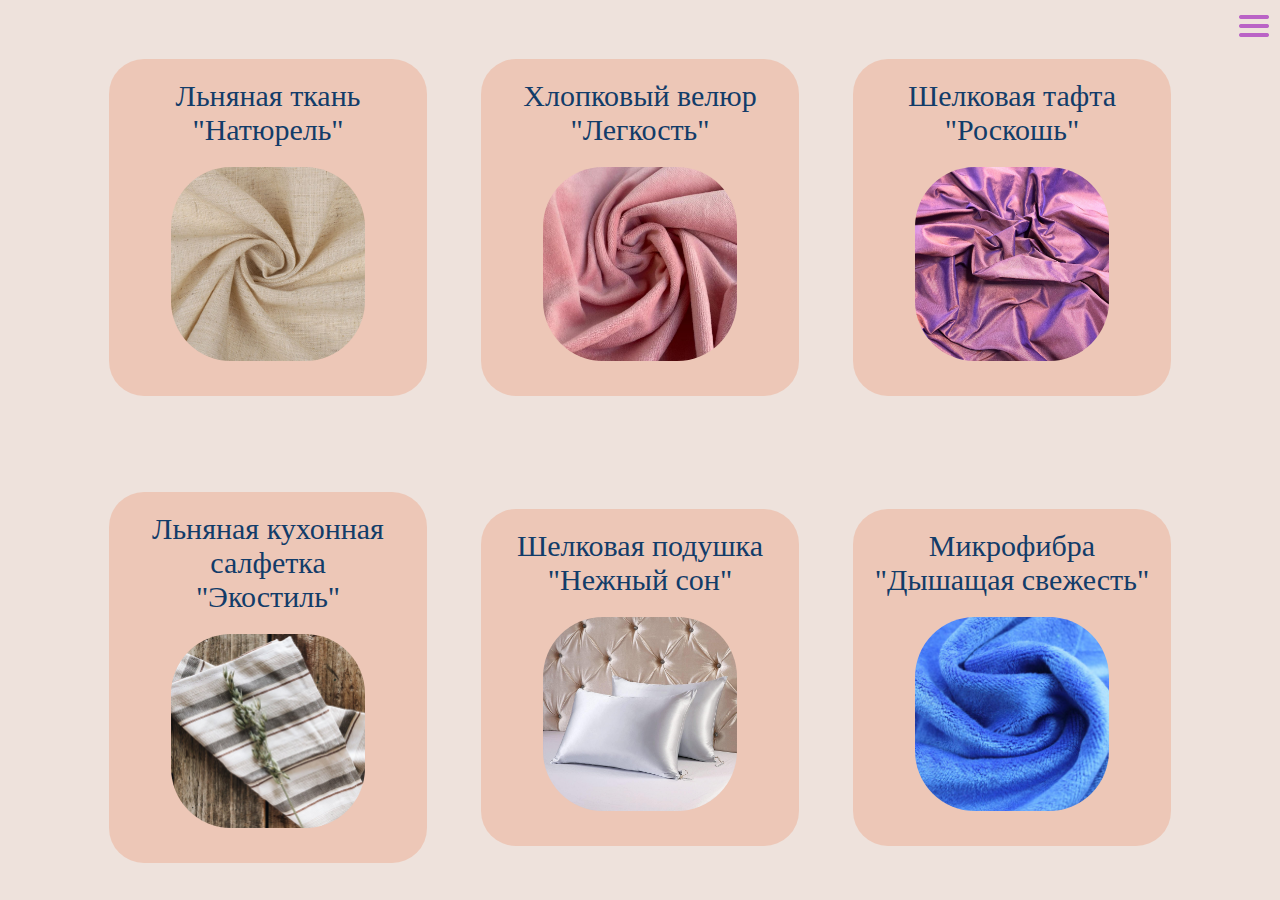
<file: index.html>
<!DOCTYPE html>
<head>
    <link rel="stylesheet" href="https://fonts.googleapis.com/css2?family=Roboto:wght@400;700&display=swap">
    <link rel="stylesheet" href="main.css">
    <link rel="shortcut icon" href="/icon.ico" type="image/x-icon">
    <title>Текстиль</title>
</head>
<body>
    <div class="mdiv">
        <div id="tovar1">
            <div class="product-info">
                <div class="product-title">Льняная ткань <br>"Натюрель"</div>
                <img src="len.jpg" class="product-image">
            </div>
        </div>
        <div id="tovar2">
            <div class="product-info">
                <div class="product-title">Хлопковый велюр <br>"Легкость"</div>
                <img src="hlop.jpeg" class="product-image">
            </div>
        </div>
        <div id="tovar3">
            <button  class="mb" onclick="comenu()"><img src="men.png" ></button>
            <div class="product-info1">
                <div class="product-title">Шелковая тафта <br>"Роскошь"</div>
                <img src="shek.jpg"  class="product-image">
            </div>
        </div>
        <div id="tovar4">
            <div class="product-info">
                <div class="product-title">Микрофибра <br>"Дышащая свежесть"</div>
                <img src="mic.jpg"  class="product-image">
            </div>
        </div>
        <div id="tovar5">
            <div class="product-info">
                <div class="product-title">Шелковая подушка <br> "Нежный сон"</div>
                <img src="pod.jpg"  class="product-image">
            </div>
        </div>
        <div id="tovar6">
            <div class="product-info">
                <div class="product-title">Льняная кухонная салфетка <br>"Экостиль"</div>
                <img src="salf.jpg"  class="product-image">
            </div>
        </div>
    </div>
    <div id="menu" class="hidden">
        <button class="mb" onclick="comenu()"><img src="men.png" ></button>
        <ul>
            <li><a href="about.html">О нас</a></li>
            <li><a href="index.html">Товары</a></li>
            <li><a href="buy.html?index=0">Заказ</a></li>
        </ul>
    </div>
    <script src="script.js"></script>
</body>
</file>
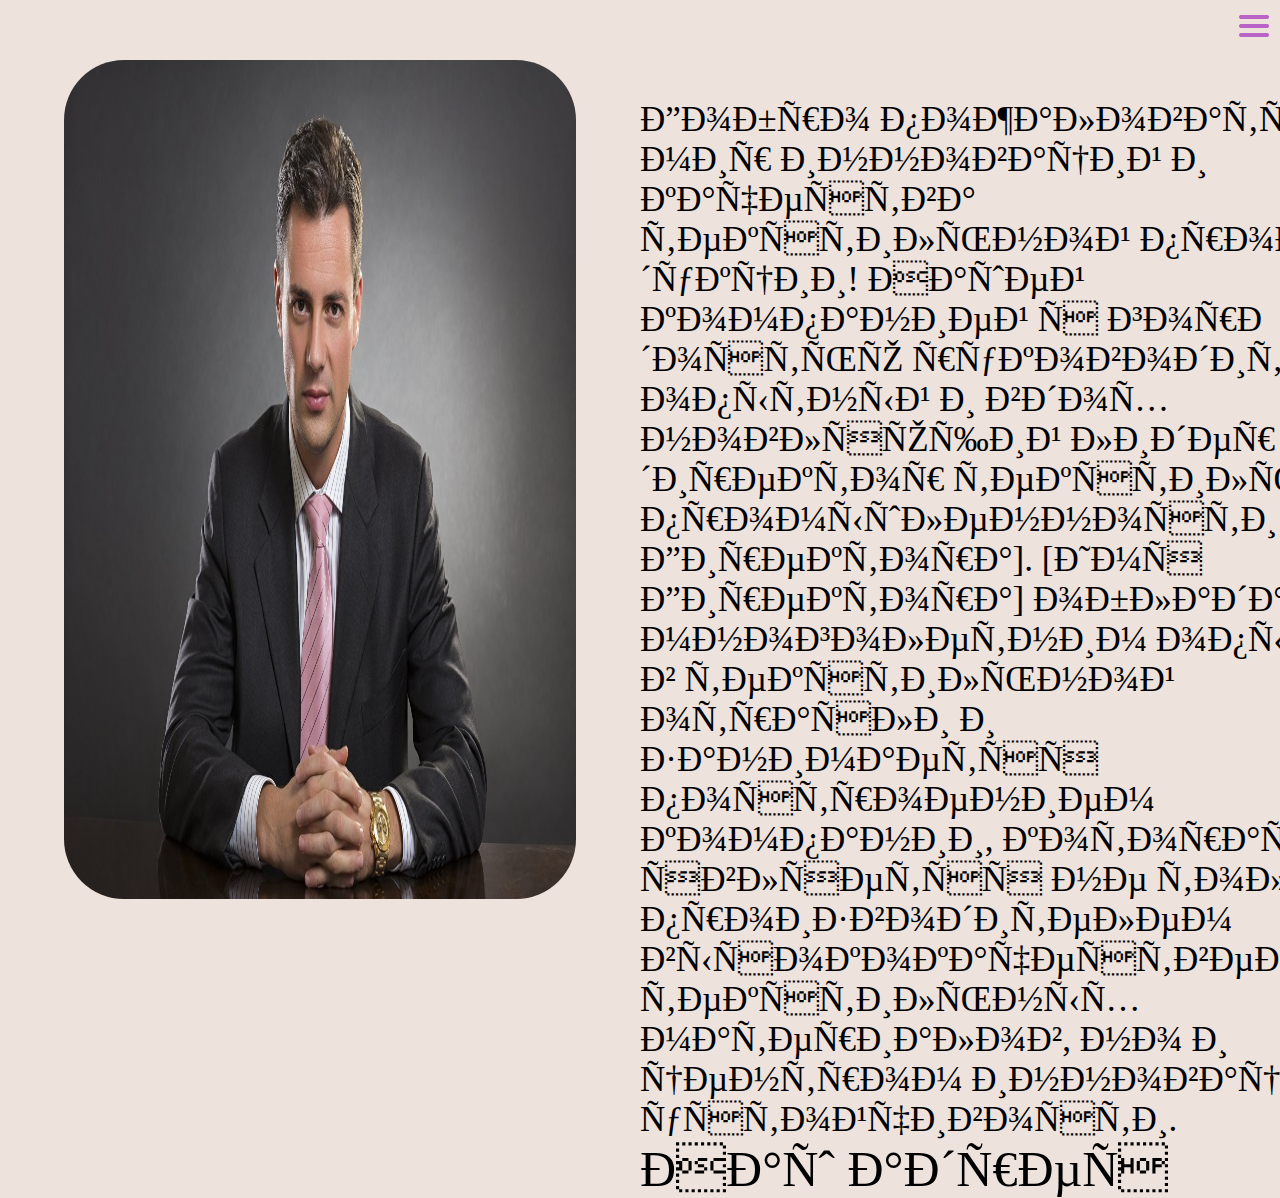
<file: about.html>
<!DOCTYPE html>
<head>
    <link rel="stylesheet" href="about.css">
    <link rel="shortcut icon" href="/icon.ico" type="image/x-icon">
    <title>Текстиль</title>
</head>
<body>
    <button class="mb" onclick="comenu()"><img src="men.png" ></button>
    <div id="menu" class="hidden">
        <button class="mb" onclick="comenu()"><img src="men.png" ></button>
        <ul>
            <li><a href="about.html">О нас</a></li>
            <li><a href="index.html">Товары</a></li>
            <li><a href="buy.html?index=0">Заказ</a></li>
        </ul>
    </div>
    <div class="mdiv">
        <div id="photo">
            <img src="mas.jpg"  class="product-image">
        </div>
        <div id="opis">
            Добро пожаловать в мир инноваций и качества текстильной продукции! Нашей компанией с гордостью руководит опытный и вдохновляющий лидер – директор текстильной промышленности [Имя Директора].
[Имя Директора] обладает многолетним опытом в текстильной отрасли и занимается построением компании, которая является не только производителем высококачественных текстильных материалов, но и центром инноваций и устойчивости.
        </div>
        <div id="map">
            Наш адрес
            <br>
            <script type="text/javascript" charset="utf-8" async src="https://api-maps.yandex.ru/services/constructor/1.0/js/?um=constructor%3Adb09c000957ded3854e3176bf422f55c3553c289e01ddbe3afac8cccfc9b2f65&amp;width=500&amp;height=400&amp;lang=ru_RU&amp;scroll=true"></script>
        </div>
    </div>
    <script src="buy.js"></script>
</body>
</file>
<file: main.css>
body, html {
   margin: 0;
   padding: 0;
   height: 100%;
   background-color: #EEE2DC;
}
.mdiv {
   display: grid; 
   grid-template-rows: 1fr 1fr;
   grid-template-columns: 1fr 1fr 1fr ;
   gap: 0px;
   height: 100%;
} 
.product-info {
   max-height: 87%;
   max-width: 65%;
   margin-top: 5px;
   display: flex;
   flex-direction: column;
   align-items: center;
   justify-content: center;
   text-align: center;
   padding: 20px;
   border-radius: 35px;
   transition: transform 0.3s ease-in-out;
   background-color: #EDC7B7;
}
.product-info1 {
   max-height: 87%;
   max-width: 65%;
   margin-top: 5px;
   display: flex;
   flex-direction: column;
   align-items: center;
   justify-content: center;
   text-align: center;
   padding: 20px;
   border-radius: 35px;
   transition: transform 0.3s ease-in-out;
   background-color: #EDC7B7;
}
.product-info:hover {
   transform: translateY(-5px);
}
.product-info1:hover {
   transform: translateY(-5px);
}
.product-image {
   margin-top: 10px;
   max-width: 70%;
   max-height: 70%;
   border-radius: 60px;
   margin-bottom: 15px;
}
.product-title {
   color: #123C69;
   font-size: 30px;
   margin-bottom: 10px;
   font-family: 'Didot', serif;
}
.mb {
   position: absolute;
   top: 0;
   right: 0;
   margin: 10px;
   border: none;
   padding: 0;
   background: none;
   cursor: pointer;
}
#tovar1 {
   grid-row-start: 1;
   grid-column-start: 1;
   grid-row-end: 2;
   grid-column-end: 2;
   text-align: center;
   display: flex;
   align-items: center;
   justify-content: right;
}
#tovar2 {
   grid-row-start: 1;
   grid-column-start: 2;
   grid-row-end: 2;
   grid-column-end: 3;
   position: relative;
   text-align: center;
   display: flex;
   align-items: center;
   justify-content: center;
}
#tovar3 {
   grid-row-start: 1;
   grid-column-start: 3;
   grid-row-end: 2;
   grid-column-end: 4;
   text-align: center;
   display: flex;
   align-items: center;
   justify-content: left;
}
#tovar4 {
   grid-row-start: 2;
   grid-column-start: 3;
   grid-row-end: 3;
   grid-column-end: 4;
   text-align: center;
   display: flex;
   align-items: center;
   justify-content: left;
}
#tovar5 {
   grid-row-start: 2;
   grid-column-start: 2;
   grid-row-end: 3;
   grid-column-end: 3;
   text-align: center;
   display: flex;
   align-items: center;
   justify-content: center;
}
#tovar6 {
   grid-row-start: 2;
   grid-column-start: 1;
   grid-row-end: 3;
   grid-column-end: 2;
   text-align: center;
   display: flex;
   align-items: center;
   justify-content: right;
}
#menu {
   font-size: 30px;
   background-color: #BAB2B5;
   position: fixed;
   top: 0;
   right: 0;
   height: 100%;
   padding: 10px;
   z-index: 1;
   opacity: 0;
   visibility: hidden;
   white-space: nowrap;
   transition: width 0.5s ease-in-out, opacity 0.5s ease-in-out, visibility 0.5s ease-in-out;
}

#menu ul {
   list-style: none;
   padding: 0;
   margin: 0;
}

#menu ul li {
   margin-bottom: 10px;
}

#menu a {
   text-decoration: none;
   color: #333;
   font-weight: bold;
}

#menu.hidden {
   width: 0;
   overflow: hidden;
}
#menu.menu-visible {
   width: 14%; 
   opacity: 1;
   visibility: visible;
}
</file>
<file: about.css>
body, html {
    margin: 0;
    padding: 0;
    height: 100%;
    background-color: #EEE2DC;
 }
.mdiv {
    display: grid; 
 
    grid-template-rows: 1fr 1fr;
    grid-template-columns: 1fr 1fr 1fr 1fr;
    
    gap: 0px;
    height: 100%;
    
 }
 .mb {
    position: absolute;
    top: 0;
    right: 0;
    margin: 10px;
    border: none;
    padding: 0;
    background: none;
    cursor: pointer;
 }
 #photo {
    grid-row-start: 1;
    grid-column-start: 1;
    grid-row-end: 3;
    grid-column-end: 3;
    display: flex;
    justify-content: center;
 }
 #photo img{
    margin-top: 60px;
    max-width: 80%;
    max-height: 70%;
    border-radius: 60px;
    margin-bottom: 15px;
 }
 #opis {
    grid-row-start: 1;
    grid-column-start: 3;
    grid-row-end: 2;
    grid-column-end: 5;
    display: flex;
    justify-content: left;
    font-size: 35px;
    margin-right: 35px;
    margin-top: 100px;
 }
 #map {
    font-size: 50px;
    text-align: left;
    align-items: center;
    grid-row-start: 2;
    grid-column-start: 3;
 
    grid-row-end: 3;
    grid-column-end: 5;
    
 }
 #menu {
    font-size: 30px;
    background-color: #BAB2B5;
    position: fixed;
    top: 0;
    right: 0;
    height: 100%;
    padding: 10px;
    z-index: 1;
    opacity: 0;
    visibility: hidden;
    white-space: nowrap;
    transition: width 0.5s ease-in-out, opacity 0.5s ease-in-out, visibility 0.5s ease-in-out;
 }
 
 #menu ul {
    list-style: none;
    padding: 0;
    margin: 0;
 }
 
 #menu ul li {
    margin-bottom: 10px;
 }
 
 #menu a {
    text-decoration: none;
    color: #333;
    font-weight: bold;
 }
 
 #menu.hidden {
    width: 0;
    overflow: hidden;
 }
 #menu.menu-visible {
    width: 14%; 
    opacity: 1;
    visibility: visible;
 }
</file>
